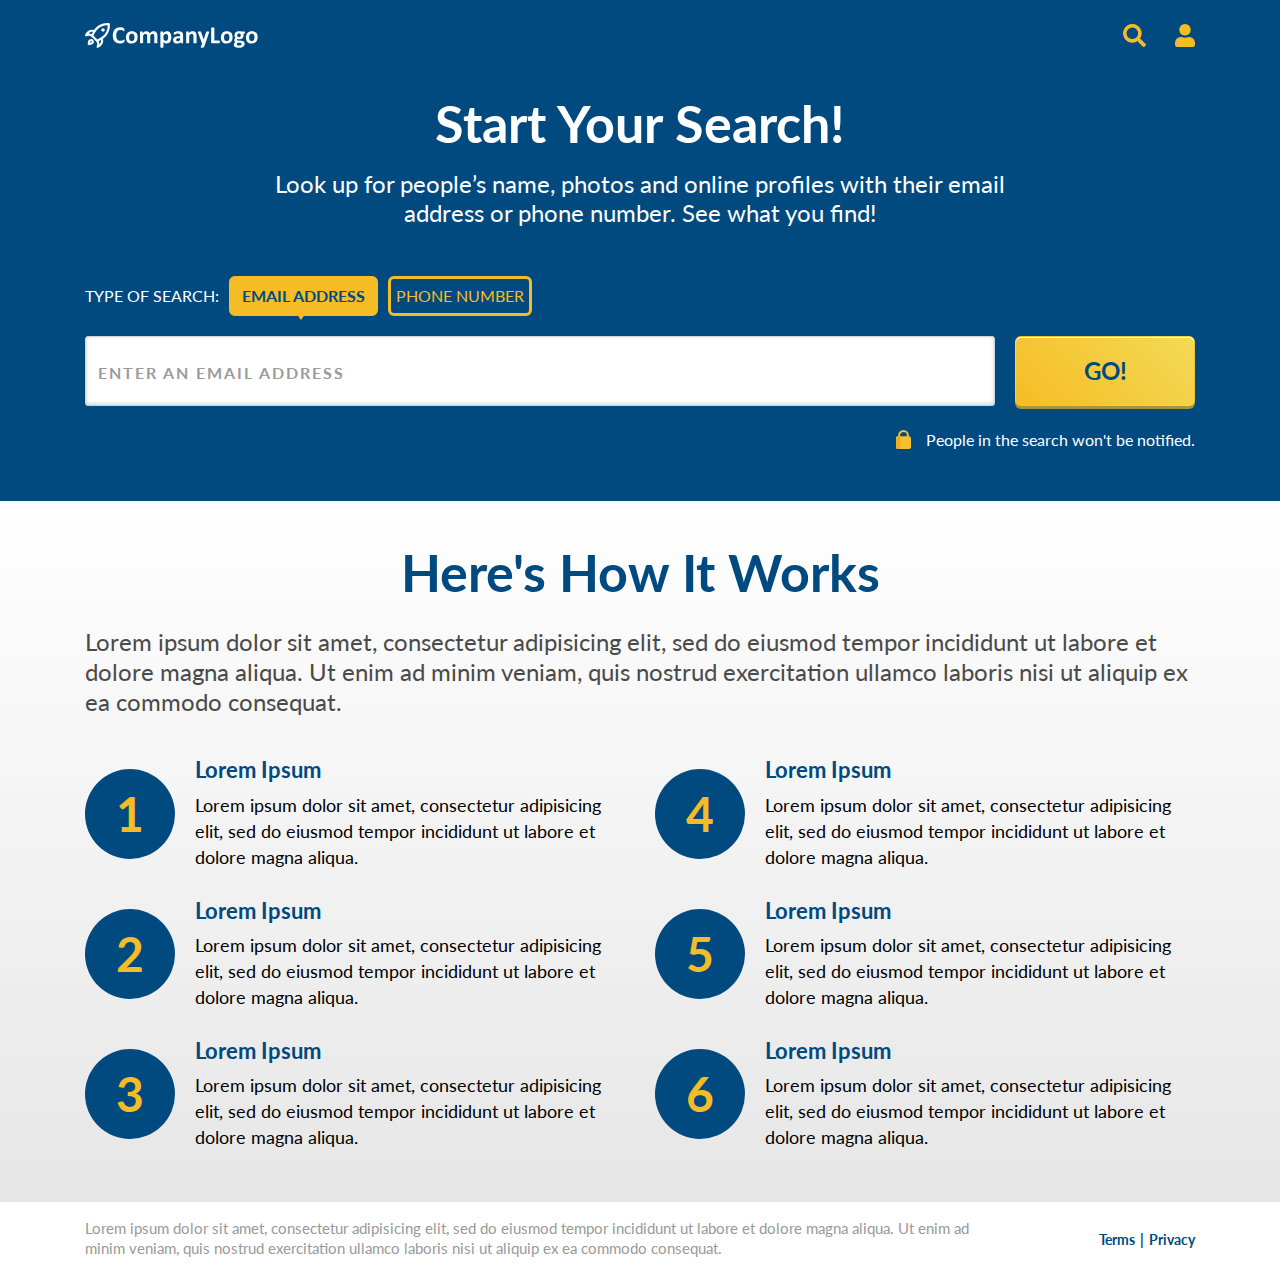
<file: index.html>
<!doctype html>
<html lang="en">

<head>
  <meta charset="utf-8">
  <meta name="viewport" content="width=device-width, initial-scale=1, shrink-to-fit=no">
  <title>Start Your Search!</title>
  <link rel="preconnect" href="https://fonts.gstatic.com">
  <link href="https://fonts.googleapis.com/css2?family=Lato:wght@300;400;700&display=swap" rel="stylesheet">
  <link rel="stylesheet" href="https://maxcdn.bootstrapcdn.com/bootstrap/4.0.0/css/bootstrap.min.css"
    integrity="sha384-Gn5384xqQ1aoWXA+058RXPxPg6fy4IWvTNh0E263XmFcJlSAwiGgFAW/dAiS6JXm" crossorigin="anonymous">
  <link rel="stylesheet" href="css/style.css">
</head>

<body>

  <!-- Header starts here -->
  <nav class="navbar d-flex justify-content-between">
    <div class="container">
      <a href="./index.html">
        <img src="img/logo.svg" width="173" height="25" alt="">
      </a>
      <div>
        <img src="img/icn_search.svg" width="23" height="23" alt="Search">
        <img class="ml-4 user" src="img/icn_person.svg" alt="Profile">
      </div>
    </div>
  </nav>
  <!-- Header ends here -->

  <!-- Loader -->
  <div class="spinner">
    <div class="lds-ring">
      <div></div>
      <div></div>
      <div></div>
      <div></div>
    </div>
    <p>Please wait a moment...</p>
  </div>

  <!-- Section for searching people's details starts here -->
  <section class="above-the-fold">
    <div class="container">
      <div class="headline text-white text-center mb-4 mb-md-5">
        <h1 class="mb-3">Start Your Search!</h1>
        <h2>Look up for people’s name, photos and online profiles with their email address or phone number. See what you
          find!</h2>
      </div>

      <!-- Switch between type of search -->
      <div class="switch-container">
        <p>Type of search:</p>
        <span class="active" data-value="email">Email Address</span>
        <span data-value="phone">Phone Number</span>
      </div>

      <form>
        <div class="input-group">
          <input class="form-control" type="text" name="email" placeholder="Enter an email address" />
          <input class="form-control" type="number" name="phone" placeholder="Enter a phone number" />
          <p class="error-msg"></p>
          <button id="btn-search" class="btn btn-form-submit text-uppercase" type="submit">Go!</button>
        </div>
        <div class="d-flex justify-content-start justify-content-md-end align-items-center mt-4">
          <img src="img/icn_lock.svg" alt="lock">
          <p class="form-subtext">People in the search won't be notified.</p>
        </div>
      </form>
    </div>
  </section>
  <!-- Section for searching people's details ends here -->

  <!-- Section for features starts here -->
  <section class="features">
    <div class="container">
      <div class="headline">
        <h1 class="text-primary text-center mb-2 mb-md-4">Here's How It Works</h1>
        <h2 class="text-secondary">Lorem ipsum dolor sit amet, consectetur adipisicing elit, sed do eiusmod tempor
          incididunt ut labore et dolore magna aliqua. Ut enim ad minim veniam, quis nostrud exercitation ullamco
          laboris nisi ut aliquip ex ea commodo consequat.</h2>
      </div>
      <div class="row">
        <div class="list-item col-md-6 d-flex align-items-lg-center">
          <div class="list-circle">1</div>
          <div class="list-text">
            <h3>Lorem Ipsum</h3>
            <p>Lorem ipsum dolor sit amet, consectetur adipisicing elit, sed do eiusmod tempor incididunt ut labore et
              dolore magna aliqua.</p>
          </div>
        </div>
        <div class="list-item col-md-6 d-flex align-items-lg-center">
          <div class="list-circle">4</div>
          <div class="list-text">
            <h3>Lorem Ipsum</h3>
            <p>Lorem ipsum dolor sit amet, consectetur adipisicing elit, sed do eiusmod tempor incididunt ut labore et
              dolore magna aliqua.</p>
          </div>
        </div>
        <div class="list-item col-md-6 d-flex align-items-lg-center">
          <div class="list-circle">2</div>
          <div class="list-text">
            <h3>Lorem Ipsum</h3>
            <p>Lorem ipsum dolor sit amet, consectetur adipisicing elit, sed do eiusmod tempor incididunt ut labore et
              dolore magna aliqua.</p>
          </div>
        </div>
        <div class="list-item col-md-6 d-flex align-items-lg-center">
          <div class="list-circle">5</div>
          <div class="list-text">
            <h3>Lorem Ipsum</h3>
            <p>Lorem ipsum dolor sit amet, consectetur adipisicing elit, sed do eiusmod tempor incididunt ut labore et
              dolore magna aliqua.</p>
          </div>
        </div>
        <div class="list-item col-md-6 d-flex align-items-lg-center mb-md-0">
          <div class="list-circle">3</div>
          <div class="list-text">
            <h3>Lorem Ipsum</h3>
            <p>Lorem ipsum dolor sit amet, consectetur adipisicing elit, sed do eiusmod tempor incididunt ut labore et
              dolore magna aliqua.</p>
          </div>
        </div>
        <div class="list-item col-md-6 d-flex align-items-lg-center mb-md-0">
          <div class="list-circle">6</div>
          <div class="list-text">
            <h3>Lorem Ipsum</h3>
            <p>Lorem ipsum dolor sit amet, consectetur adipisicing elit, sed do eiusmod tempor incididunt ut labore et
              dolore magna aliqua.</p>
          </div>
        </div>
      </div>
    </div>
  </section>
  <!-- Section for features ends here -->

  <!-- Footer starts here -->
  <footer class="footer">
    <div class="container">
      <div class="row align-items-center">
        <div class="col-md-10">
          <p class="mb-0">Lorem ipsum dolor sit amet, consectetur adipisicing elit, sed do eiusmod tempor incididunt ut
            labore et dolore magna aliqua. Ut enim ad minim veniam, quis nostrud exercitation ullamco laboris nisi ut
            aliquip ex ea commodo consequat.</p>
        </div>
        <div class="col-md-2 text-center text-md-right pl-0 mt-3 mt-md-0">
          <a href="#">Terms</a>
          <a href="#">Privacy</a>
        </div>
      </div>
    </div>
  </footer>
  <!-- Footer ends here -->

  <!-- Script tags -->
  <script src="https://code.jquery.com/jquery-3.5.1.js"></script>
  <script src="https://maxcdn.bootstrapcdn.com/bootstrap/4.0.0/js/bootstrap.min.js"
    integrity="sha384-JZR6Spejh4U02d8jOt6vLEHfe/JQGiRRSQQxSfFWpi1MquVdAyjUar5+76PVCmYl"
    crossorigin="anonymous"></script>
  <script src="js/app.js"></script>
</body>

</html>
</file>
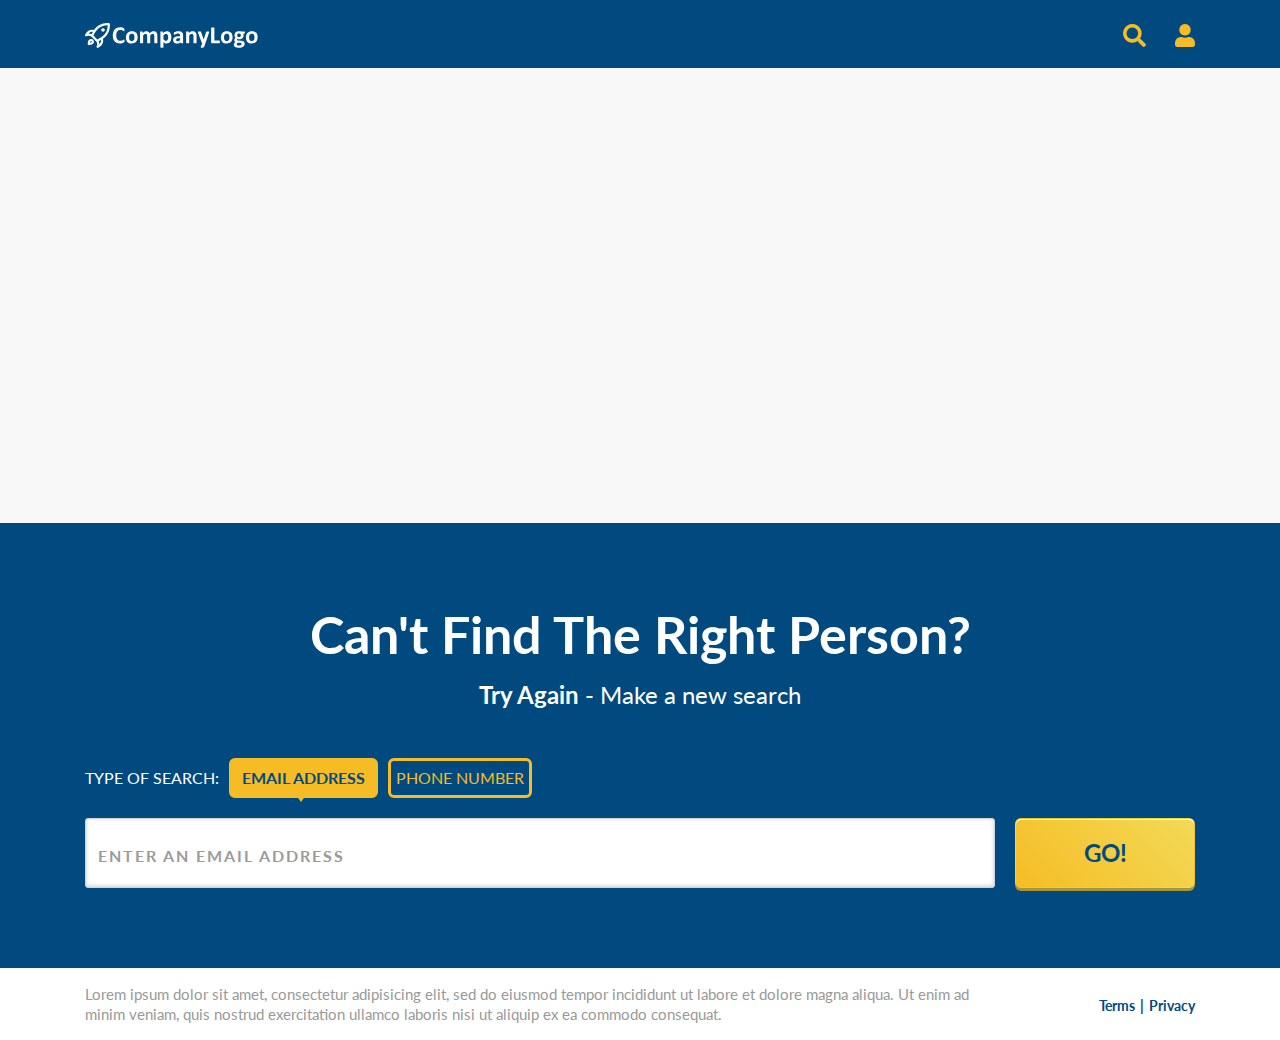
<file: result.html>
<!doctype html>
<html lang="en">

<head>
  <meta charset="utf-8">
  <meta name="viewport" content="width=device-width, initial-scale=1, shrink-to-fit=no">
  <title>Result</title>
  <link rel="preconnect" href="https://fonts.gstatic.com">
  <link href="https://fonts.googleapis.com/css2?family=Lato:wght@300;400;700&display=swap" rel="stylesheet">
  <link rel="stylesheet" href="https://maxcdn.bootstrapcdn.com/bootstrap/4.0.0/css/bootstrap.min.css"
    integrity="sha384-Gn5384xqQ1aoWXA+058RXPxPg6fy4IWvTNh0E263XmFcJlSAwiGgFAW/dAiS6JXm" crossorigin="anonymous">
  <link rel="stylesheet" href="css/style.css">
</head>

<body>

  <!-- Header starts here -->
  <nav class="navbar d-flex justify-content-between">
    <div class="container">
      <a href="./index.html">
        <img src="img/logo.svg" width="173" height="25" alt="">
      </a>
      <div>
        <img src="img/icn_search.svg" width="23" height="23" alt="Search">
        <img class="ml-4 user" src="img/icn_person.svg" alt="Profile">
      </div>
    </div>
  </nav>
  <!-- Header ends here -->

  <!-- Result content starts here -->
  <section class="result">
    <div class="container">
      <div class="headline text-center">
        <h1 id="result-count" class="text-primary mb-3"></h1>
        <h2 id="result-subtext" class="result-desc"></h2>
      </div>
      <div class="result-wrap">
        <div class="result-card d-flex">
          <div class="result-avatar">
            <img src="img/icn_person.svg" alt="result image">
          </div>
          <div class="result-content w-100">
            <h4 id="user-name" class="name"></h4>
            <p id="user-description" class="user-description"></p>
            <div class="row">
              <div class="col-md-6">
                <h5>Address</h5>
                <p id="address" class="address"></p>
              </div>
              <div class="col-md-6">
                <h5>Phone Numbers</h5>
                <div class="phone-num"></div>
              </div>
            </div>
            <div class="row mt-3">
              <div class="col-md-6">
                <h5>Email</h5>
                <p id="email" class="email"></p>
              </div>
              <div class="col-md-6">
                <h5>Relatives</h5>
                <div class="relatives"></div>
              </div>
            </div>
          </div>
        </div>
      </div>
    </div>
  </section>
  <!-- Result content ends here -->

  <!-- Search again section starts here -->
  <section class="search-again">
    <div class="container">
      <div class="headline text-white text-center">
        <h1 class="mb-3">Can't Find The Right Person?</h1>
        <h2 class="mb-4 mb-md-5"><strong>Try Again</strong> - Make a new search</h2>
      </div>

      <!-- Switch between type of search -->
      <div class="switch-container">
        <p>Type of search:</p>
        <span class="active" data-value="email">Email Address</span>
        <span data-value="phone">Phone Number</span>
      </div>

      <form>
        <div class="input-group">
          <input class="form-control" type="text" name="email" placeholder="Enter an email address" />
          <input class="form-control" type="number" name="phone" placeholder="Enter a phone number" />
          <p class="error-msg"></p>
          <button id="btn-search" class="btn btn-form-submit text-uppercase" type="submit">Go!</button>
        </div>
      </form>
    </div>
  </section>
  <!-- Search again section ends here -->

  <!-- Footer starts here -->
  <footer class="footer">
    <div class="container">
      <div class="row align-items-center">
        <div class="col-md-10">
          <p class="mb-0">Lorem ipsum dolor sit amet, consectetur adipisicing elit, sed do eiusmod tempor incididunt ut
            labore et dolore magna aliqua. Ut enim ad minim veniam, quis nostrud exercitation ullamco laboris nisi ut
            aliquip ex ea commodo consequat.</p>
        </div>
        <div class="col-md-2 text-center text-md-right pl-0 mt-3 mt-md-0">
          <a href="#">Terms</a>
          <a href="#">Privacy</a>
        </div>
      </div>
    </div>
  </footer>
  <!-- Footer ends here -->

  <!-- Script tags -->
  <script src="https://code.jquery.com/jquery-3.5.1.js"></script>
  <script src="https://maxcdn.bootstrapcdn.com/bootstrap/4.0.0/js/bootstrap.min.js"
    integrity="sha384-JZR6Spejh4U02d8jOt6vLEHfe/JQGiRRSQQxSfFWpi1MquVdAyjUar5+76PVCmYl"
    crossorigin="anonymous"></script>
  <script src="js/app.js"></script>
  <script src="js/result.js"></script>
</body>

</html>
</file>
<file: css/style.css>
/* ************************************************** !!
/* CSS CONTENTS ----------------------------------------
--------------------------------------------------------
--| General
--| Navbar
--| Search Form
--| [SECTION] Above the Fold 
--| [SECTION] Features
--| [SECTION][RESULTS PAGE] Result
--| [SECTION][RESULTS PAGE] Search Again
--| Footer
--------------------------------------------------------
----------------------------------------------------- */

/* ************************************************************
***************************************************************
--- General ---
***************************************************************
************************************************************ */

body {
  font-family: 'Lato', sans-serif;
  color: #000;
  font-size: 18px;
}

h1 {
  font-size: 52px;
  font-weight: bold;
}

h2 {
  font-size: 24px;
  font-weight: normal;
}

h3,
h5 {
  font-size: 22px;
}

h4 {
  font-size: 32px;
}

h3,
h4,
h5 {
  font-weight: bold;
  color: #004A80;
}

section {
  padding: 40px 0 52px;
}

.text-primary {
  color: #004A80 !important;
}

.text-secondary {
  color: #4A4A4A !important;
}

input[type=number]::-webkit-inner-spin-button, 
input[type=number]::-webkit-outer-spin-button { 
    -webkit-appearance: none;
    -moz-appearance: none;
    appearance: none;
    margin: 0; 
}

@media (max-width: 991px) {
  h1 {
    font-size: 48px;
  }
  h2,
  h3,
  h5 {
    font-size: 20px;
  }
}

@media (max-width: 767px) {
  h1 {
    font-size: 32px;
  }
  h2 {
    font-size: 16px;
  }
}

/* ************************************************************
***************************************************************
--- Navbar ---
***************************************************************
************************************************************ */

.navbar {
  background: #004A80;
}

.navbar {
  padding: 20px 16px;
}

.navbar .user {
  width: 20px;
}

/* ************************************************************
***************************************************************
--- Switch Search ---
***************************************************************
************************************************************ */

.switch-container {
  font-size: 16px;
  text-transform: uppercase;
  display: inline-flex;
  height: 40px;
  align-items: center;
  margin-bottom: 20px;
  column-gap: 10px;
}

.switch-container p {
  color: #fff;
  margin: 0;;
}

.switch-container span {
  border: 3px solid #f6bc25;
  border-radius: 6px;
  color: #f6bc25;
  padding: 5px;
  cursor: pointer;
}

.switch-container span.active{
  background: #F6BC25;
  border-radius: 6px;
  padding: 5px 10px;
  color: #004A80;
  font-weight: 700;
  position: relative;
}

.switch-container span.active::after {
  content: '';
  position: absolute;
  left: 45%;
  top: 100%;
  width: 0;
  height: 0;
  border-left: 5px solid transparent;
  border-right: 5px solid transparent;
  border-top: 7px solid #f6bc25;
  clear: both;
}

/* for tablet view */

@media only screen and (min-device-width : 768px) and (max-device-width : 1024px) {
  .switch-container {
    font-size: 10px;
  }
}

/* Mobile view */

@media only screen and (min-device-width : 320px) and (max-device-width : 480px) {
  .switch-container p {
    display: none;
    font-size: 14px;
  }

  .switch-container {
    width: 100%;
    text-align: center;
  }

  .switch-container span {
    width: 50%;
  }
}

/* ************************************************************
***************************************************************
--- Search Form ---
***************************************************************
************************************************************ */

.btn-form-submit {
  font-size: 24px;
  font-weight: bold;
  color: #004A80;
  background-image: linear-gradient(225deg, #F2DA56 0%, #F6BC25 100%);
  box-shadow: 0 3px 0 0 #A6953B, inset 0 1px 0 0 #FFFFFF;
  border-radius: 6px;
  outline: 0;
  appearance: none;
  -webkit-appearance: none;
  width: 180px;
  margin-left: 20px;
}

.btn:not(:disabled):not(.disabled).active, .btn:not(:disabled):not(.disabled):active {
  background: #F6BC25;
}

.btn:not(:disabled):not(.disabled).active, .btn:not(:disabled):not(.disabled):hover {
  background: #F2DA56;
}

.input-group > .form-control {
  height: 70px;
  background: #FFF;
  box-shadow: inset 0 -1px 4px 0 rgba(0,0,0,0.20);
  border-radius: 3px !important;
  font-size: 22px;
}

.input-group.error > .form-control {
  border: 3px solid #DC0015;
  border-radius: 3px 3px 0 0 !important;
}

.error-msg {
  display: none;
}

.input-group.error .error-msg {
  display: block;
  position: absolute;
  bottom: -30px;
  margin: 0px;
  padding: 4px 12px;
  background: #DC0015;
  color: #FFF;
  border-radius: 0 0 3px 3px;
  font-size: 16px;
}

.form-control::placeholder {
  color: #9B9B9B;
  font-size: 16px;
  font-weight: bold;
  text-transform: uppercase;
  letter-spacing: 2px;
}

.form-subtext {
  font-size: 16px;
  color: #FFF;
  margin: 0 0 0 15px;
  line-height: normal;
}

@media (max-width: 767px) {
  .input-group {
    flex-direction: column;
  }
  .input-group > .form-control,
  .btn-form-submit {
    width: 100%;
  }
  .input-group > .form-control {
    height: 50px;
  }
  .btn-form-submit {
    margin: 12px 0 0 0;
  }
  .input-group.error .error-msg{
    bottom: 30px;
    width: 100%;
  }
}

/* ************************************************************
***************************************************************
--- Loader ---
***************************************************************
************************************************************ */

.lds-ring {
  display: inline-block;
  position: relative;
  width: 80px;
  height: 80px;
  top: 40%;
}
.lds-ring div {
  box-sizing: border-box;
  display: block;
  position: absolute;
  width: 64px;
  height: 64px;
  margin: 8px;
  border: 8px solid #fff;
  border-radius: 50%;
  animation: lds-ring 1.2s cubic-bezier(0.5, 0, 0.5, 1) infinite;
  border-color: #f6bc25 transparent transparent transparent;
}
.lds-ring div:nth-child(1) {
  animation-delay: -0.45s;
}
.lds-ring div:nth-child(2) {
  animation-delay: -0.3s;
}
.lds-ring div:nth-child(3) {
  animation-delay: -0.15s;
}
.spinner {
  text-align: center;
  background: #F8F8F8ff;
  position: fixed;
  left: 0;
  bottom: 10%;
  right: 0;
  z-index: 1;
  top: 10%;
}

.spinner p {
  font-size : 24px;
  color: #004A80;
  position: relative;
  top: 40%;
}

@keyframes lds-ring {
  0% {
    transform: rotate(0deg);
  }
  100% {
    transform: rotate(360deg);
  }
}

/* Tablet view */

@media only screen and (min-device-width : 768px) and (max-device-width : 1024px) {
  .lds-ring, .lds-ring div {
    width: 154px;
    height: 154px;
  }

  .spinner p {
    font-weight: 700;
    margin-top: 3%;
  }
}

/* Mobile view */

@media only screen and (min-device-width : 320px) and (max-device-width : 480px) {
  .lds-ring, .lds-ring div {
    width: 124px;
    height: 124px;
  }

  .spinner p {
    font-weight: 700;
    font-size: 18px;
    margin-top: 3%;
  }
}


/* ************************************************************
***************************************************************
--- [SECTION] Above the Fold ---
***************************************************************
************************************************************ */

.above-the-fold {
  background: #004A80;
  padding-top: 24px;
}

.above-the-fold .headline {
  max-width: 780px;
  margin: 0 auto;
}

/* ************************************************************
***************************************************************
--- [SECTION] Features ---
***************************************************************
************************************************************ */

.features {
  background-image: linear-gradient(0deg, #E6E6E6 0%, #FFFFFF 100%);
}

.features .headline {
  margin-bottom: 40px;
}

.features h2 {
  line-height: 30px;
}

.list-item {
  margin-bottom: 28px;
}

.list-circle {
  border-radius: 50%;
  width: 90px;
  height: 90px;
  line-height: 90px;
  background: #004A80;
  text-align: center;
  font-size: 48px;
  font-weight: bold;
  color: #F6BC25;
  flex: 0 0 90px;
  margin-right: 20px;
}

.list-text p {
  margin: 0;
  line-height: 26px;
}

@media (max-width: 991px) {
  .features .headline {
    margin-bottom: 28px;
  }
  .features h2 {
    line-height: 28px;
  }
  .list-item {
    margin-bottom: 20px;
  }
  .list-circle {
    width: 63px;
    height: 63px;
    line-height: 63px;
    flex: 0 0 63px;
    font-size: 33.6px;
  }
  .list-text p {
    line-height: 24px;
  }
}

@media (max-width: 767px) {
  .features .headline {
    margin-bottom: 20px;
  }
  .list-item {
    margin-bottom: 16px;
  }
  .list-circle {
    width: 50.4px;
    height: 50.4px;
    line-height: 50.4px;
    flex: 0 0 50.4px;
    font-size: 26.88px;
    margin-right: 10.6px;
  }
  .list-item:first-child{
    order: 1;
  }
  .list-item:nth-child(3){
    order: 2;
  }
  .list-item:nth-child(5){
    order: 3;
  }
  .list-item:nth-child(2){
    order: 4;
  }
  .list-item:nth-child(4){
    order: 5;
  }
  .list-item:nth-child(6){
    order: 6;
  }
}

/* ************************************************************
***************************************************************
--- [SECTION][RESULTS PAGE] Result ---
***************************************************************
************************************************************ */

.result {
  background: #F8F8F8;
  min-height: 455px;
  display: flex;
  flex-direction: column;
  justify-content: center;
}

.result-wrap {
  display: none;
}

.result-card {
  max-width: 980px;
  background: #fff;
  box-shadow: 0 2px 4px 0 rgba(0,0,0,0.50);
  border-radius: 30px;
  padding: 40px;
  margin: 40px auto;
}

.result-avatar {
  border-radius: 50%;
  width: 90px;
  height: 90px;
  line-height: 86px;
  background: #004A80;
  text-align: center;
  flex: 0 0 90px;
  margin-right: 20px;
}

.result-desc {
  color: #4A4A4A;
}

@media (max-width: 991px) {
  .result {
    min-height: 512px;
  }
  .result-avatar {
    width: 63px;
    height: 63px;
    line-height: 58px;
    flex: 0 0 63px;
  }
  .result-avatar img {
    width: 28px;
  }
}

@media (max-width: 767px) {
  .result {
    min-height: 306px;
  }
  .result-avatar {
    display: none;
  }
}

/* ************************************************************
***************************************************************
--- [SECTION][RESULTS PAGE] Search Again ---
***************************************************************
************************************************************ */

.search-again {
  background: #004A80;
}

@media (min-width: 992px) {
  .search-again {
    padding: 80px 0;
  }
}

@media (max-width: 767px) {
  .search-again {
    padding: 40px 0;
  }
}

/* ************************************************************
***************************************************************
--- Footer ---
***************************************************************
************************************************************ */

.footer {
  padding: 16px 0;
}

.footer p {
  font-size: 15px;
  color: #999;
  line-height: 20px;
}

.footer a {
  font-size: 14px;
  font-weight: bold;
  color: #004A80;
}

.footer a:first-of-type:after {
  content: '|';
  padding-left: 5px;
}
</file>
